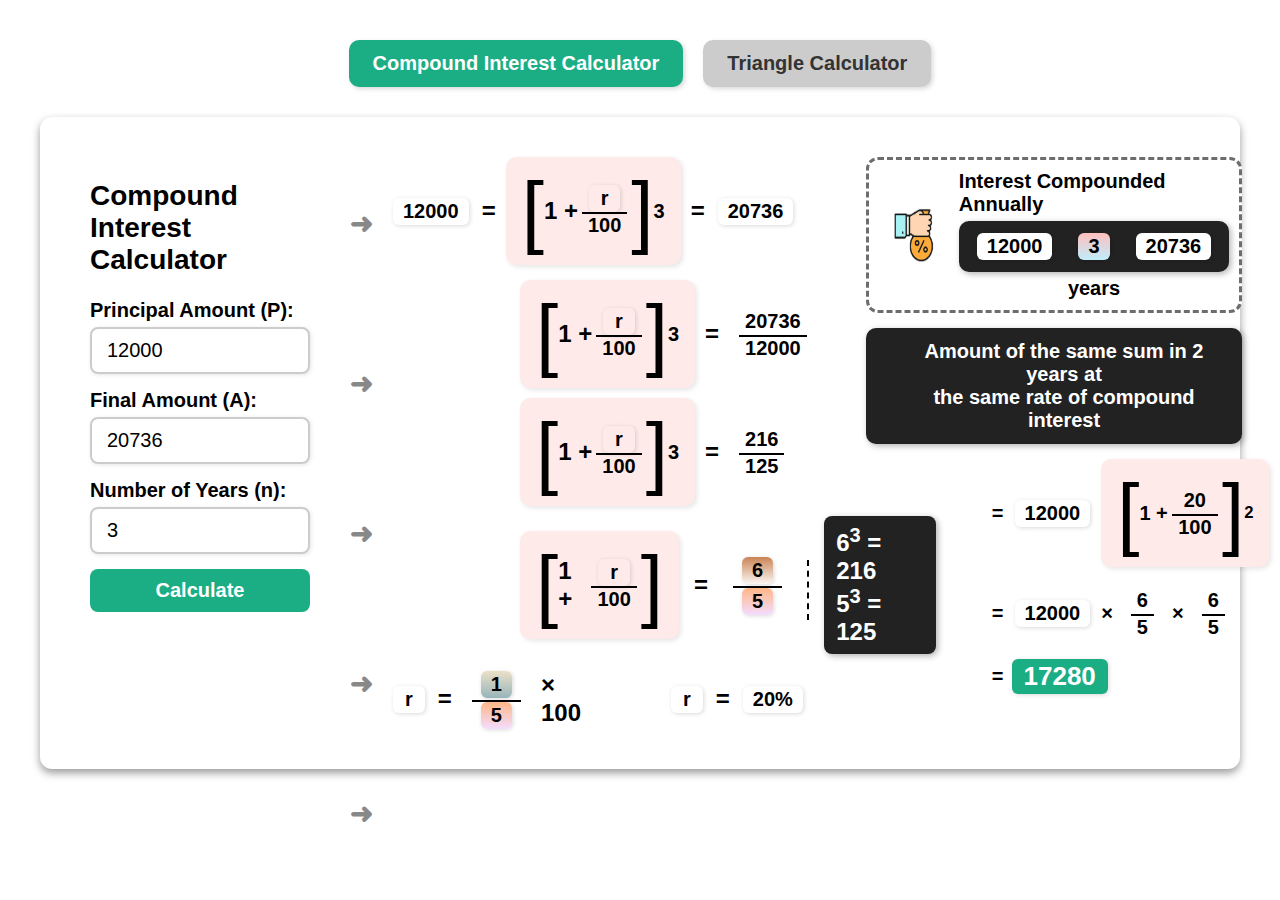
<file: index.html>
<!DOCTYPE html>
<html lang="en">
<head>
    <meta charset="UTF-8">
    <meta name="viewport" content="width=device-width, initial-scale=1.0">
    <title>Combined Math Calculators</title>
    <link rel="stylesheet" href="final.css">
</head>
<body>
    <!-- Calculator Selection Tabs -->
    <div class="calculator-tabs">
        <button class="tab-button active" onclick="showCalculator('compound')">Compound Interest Calculator</button>
        <button class="tab-button" onclick="showCalculator('triangle')">Triangle Calculator</button>
    </div>

    <!-- Compound Interest Calculator Section -->
    <div id="compound-calculator" class="calculator-section active">
        <div class="container">
            <!-- Input Section -->
            <div class="input-section">
                <h2>Compound Interest Calculator</h2>

                <div class="input-group">
                    <label for="principal">Principal Amount (P):</label>
                    <input type="number" id="principal" value="12000">
                </div>

                <div class="input-group">
                    <label for="final">Final Amount (A):</label>
                    <input type="number" id="final" value="20736">
                </div>

                <div class="input-group">
                    <label for="years">Number of Years (n):</label>
                    <input type="number" id="years" value="3">
                </div>

                <button id="calculate">Calculate</button>
                <div id="error"></div>
            </div>

            <!-- Arrow Column -->
            <div class="arrow-col">
                <div class="arrow arrow1">➜</div>
                <div class="arrow arrow2">➜</div>
                <div class="arrow arrow3">➜</div>
                <div class="arrow arrow4">➜</div>
                <div class="arrow arrow5">➜</div>
            </div>

            <!-- Left Column -->
            <div class="left-col">
                <div class="step">
                    <span class="numbox" id="intial">12000</span>
                    <span>=</span>
                    <div class="bracket">
                        <span class="thirdBracket">[</span> 1 +
                        <span class="fraction">
                            <span class="top varbox R" >r</span>
                            <span class="bottom">100</span>
                        </span> <span class="thirdBracket">]</span> <sup id="year">3</sup>
                    </div>
                    <span>=</span>
                    <span class="numbox" id="final_amount">20736</span>
                </div>

                <div style="position: relative; left:130px; display: flex;flex-direction: column ; row-gap: 10px;">
                    <div class="step">
                        <div class="bracket"> <span class="thirdBracket">[</span> 1 +
                            <span class="fraction">
                                <span class="top varbox R">r</span>
                                <span class="bottom">100</span>
                            </span> <span class="thirdBracket">]</span><sup>3</sup>
                        </div>
                        <span>=</span>
                        <span class="fraction">
                            <span class="top" id="top1">20736</span>
                            <span class="bottom" id="bottom1">12000</span>
                        </span>
                    </div>

                    <div class="step">
                        <div class="bracket"> <span class="thirdBracket">[</span> 1 +
                            <span class="fraction">
                                <span class="top varbox R">r</span>
                                <span class="bottom">100</span>
                            </span> <span class="thirdBracket">]</span><sup>3</sup>
                        </div>
                        <span>=</span>
                        <span class="fraction">
                            <span class="top" id="top2">216</span>
                            <span class="bottom" id="bottom2">125</span>
                        </span>
                    </div>

                    <div class="dashed-container">
                        <div class="bracket"> <span class="thirdBracket">[</span> 1 +
                            <span class="fraction">
                                <span class="top varbox R">r</span>
                                <span class="bottom">100</span>
                            </span> <span class="thirdBracket">]</span>
                        </div>
                        <span>=</span>
                        <span class="fraction">
                            <span class="top"><span class="numbox num6" id="top3">6</span></span>
                            <span class="bottom"><span class="numbox num5" id="bottom3">5</span></span>
                        </span>

                        <div class="dashed-line"></div>

                        <div class="step">
                            <span class="blackbox-inline "><span id="black_box">6</span><sup id="black_box_above">3</sup> = <span id="black_box_ans">216</span><br><span id="black_box1">5</span><sup id="black_box_above1">3</sup> = <span id="black_box_ans1">125</span></span>
                        </div>
                    </div>
                </div>

                <div class="step">
                    <span class="varbox R">r</span>
                    <span>=</span>
                    <span class="fraction">
                        <span class=" top"><span class="numbox num1" id="top4">1</span></span>
                        <span class="bottom"><span class="numbox num5" id="bottom4">5</span></span>
                    </span>
                    <span>× 100</span>
                    <span class="varbox R" style="margin-left: 80px;">r</span>
                    <span>=</span>
                    <span class="numbox" id="rate">20%</span>
                </div>
            </div>

            <!-- Right Column -->
            <div class="right-col">
                <div class="right-top-box">
                    <img src="assets/interesticon.png" alt="icon">
                    <div class="vertical-content">
                        <span>Interest Compounded Annually</span>

                        <!-- ARROW + BLACKBOX WRAPPER -->
                        <div class="blackbox-container">
                            <div class="long-arrow"></div>
                            <div class="blackbox" style="color: #000;">
                                <span class="numbox" id="statement_final">12000</span>
                                <span class="numbox num3" id="statement_year">3</span>
                                <span class="numbox" id="statement_intial">20736</span>
                            </div>
                        </div>

                        <span style="text-align: center;">years</span>
                    </div>
                </div>

                <div class="blackbox" style="padding-left: 35px;">
                    Amount of the same sum in 2 years at<br />
                    the same rate of compound interest
                </div>

                <div style="position: relative;left: 126px; display: flex; flex-direction: column; row-gap: 20px;">
                    <div class="calc-line">
                        <span>=</span>
                        <span class="numbox" id="right_intial">12000</span>
                        <span class="bracket"> <span class="thirdBracket">[</span>1 +
                            <span class="fraction">
                                <span class="top" id="right_rate">20</span>
                                <span class="bottom">100</span>
                            </span> <span class="thirdBracket">]</span>
                            <sup>2</sup>
                        </span>
                    </div>

                    <div class="calc-line">
                        <span>=</span>
                        <span class="numbox" id="left_right">12000</span>
                        <span>×</span>
                        <span class="fraction">
                            <span class="top" id="right_top22">6</span>
                            <span class="bottom" id="right_down22">5</span>
                        </span>
                        <span>×</span>
                        <span class="fraction">
                            <span class="top" id="right_top222">6</span>
                            <span class="bottom" id="right_down222">5</span>
                        </span>
                    </div>

                    <div class="calc-line">
                        <span>=</span>
                        <span class="highlight" id="finalOutput">17280</span>
                    </div>
                </div>
            </div>
        </div>
    </div>

    <!-- Triangle Calculator Section -->
    <div id="triangle-calculator" class="calculator-section">
        <div class="triangle-container">
            <!-- Input Section -->
            <div class="triangle-input-section">
                <h2>Enter Triangle Sides</h2>
                <form id="triangle-form">
                    <div class="triangle-input-group">
                        <label for="side-a">Side AC:</label>
                        <input type="number" id="side-a" name="side-a" placeholder="Enter side a" value="25" required>
                    </div>
                    <div class="triangle-input-group">
                        <label for="side-b">Side BC:</label>
                        <input type="number" id="side-b" name="side-b" placeholder="Enter side b" value="24" required>
                    </div>
                    <button type="button" id="triangle">Calculate</button>
                </form>
            </div>

            <!-- Explanation Box -->
            <div class="explanation-box-1">
                <div class="math-box">
                    <span class="highlight-a">A</span>
                    <span class="highlight-c">C</span>
                    -
                    <span class="highlight-b">B</span>
                    <span class="highlight-c">C</span>
                    = <span class="left">1</span>
                </div>

                <div class="pythagoras-box">
                    <div class="math-box">
                        <div><span id="side1-display">25</span> - <span id="side2-display">24</span> = <span class="left">1</span> &nbsp;&nbsp;&nbsp;&nbsp; <span id="side1-display1">25</span><sup>2</sup> - <span id="side2-display1">24</span><sup>2</sup> =<span id="side3-display1">7</span><sup>2</sup></div>
                        <div> <img src="./assets/arrow.png" alt="arrow" class="arrow-img"></div>
                        <div id="final_ans">7, 24, 25 is a Pythagorean triplet</div>
                    </div>
                </div>

                <div class="triangle-fraction-container">
                    <span>(Sec <span class="highlight-c">C</span> + Cot <span class="highlight-a">A</span>) =</span>
                    <div class="triangle-fraction">
                        <div id="sec-num">25</div>
                        <div class="line-by"></div>
                        <div id="sec-den">24</div>
                    </div>
                    <span>&nbsp;+&nbsp;</span>
                    <div class="triangle-fraction">
                        <div id="cot-num">7</div>
                        <div class="line-by"></div>
                        <div id="cot-den">24</div>
                    </div>
                </div>

                <div class="triangle-fraction-container" style="margin-left: 190px;">
                    <span>=</span>
                    <div class="answer-box" id="result-box"><span id="res_num">4</span>/<span id="res_den">3</span></div>
                </div>
            </div>

            <!-- Triangle Diagram -->
            <div class="diagram-formula">
                <div class="triangle-diagram">
                    <div class="side ab"></div>
                    <div class="side bc"></div>
                    <svg class="side-ac-line" width="240" height="140">
                        <polygon points="0,140 0,0 240,140" fill="rgba(173, 216, 230, 0.2)" />
                        <line x1="0" y1="0" x2="240" y2="140" stroke="black" stroke-width="4" />
                    </svg>
                    <div class="label point-a">A</div>
                    <div class="label point-b">B</div>
                    <div class="label point-c">C</div>
                    <div class="dimension ab-label"><span id="ab-label">7</span> cm</div>
                    <div class="dimension bc-label"><span id="bc-label">24</span> cm</div>
                    <div class="dimension ac-label"><span id="ac-label">25</span> cm</div>
                </div>

                <div class="formulaBoxUltimate">
                    <div class="formula-table top-radius">
                        <div class="triangle-fraction-container">
                            Sec <span class="highlight-c">C</span> =
                            <div class="triangle-fraction">
                                <div>Hypotenuse</div>
                                <div class="linel-by"></div>
                                <div>Base</div>
                            </div>
                        </div>
                    </div>
                    <div class="formula-table bottom-radius">
                        <div class="triangle-fraction-container">
                            Cot <span class="highlight-a">A</span> =
                            <div class="triangle-fraction">
                                <div>Perpendicular</div>
                                <div class="linel-by"></div>
                                <div>Base</div>
                            </div>
                        </div>
                    </div>
                </div>
            </div>
        </div>
    </div>

    <script src="final.js"></script>
</body>
</html>
</file>
<file: final.css>
/* ========== COMPOUND INTEREST CALCULATOR STYLES (from main2.css) ========== */
body {
  margin: 0;
  padding: 20px;
  font-family: Calibri, sans-serif;
  font-size: 24px; /* slightly smaller for better balance */
  font-weight: bold;
  background: #fff;
}

.container {
  max-width: 1200px; /* slightly larger container */
  margin: auto;
  display: flex;
  gap: 20px; /* more spacing between columns */
  box-shadow: 0 4px 8px rgba(-10,0,0,0.4);
  border-radius: 12px;
  padding: 40px 50px; /* adjusted padding for cleaner look */
  position: relative;
}

.arrow-col {
  width: 40px;
  position: relative;
  margin-right: 20px;
}

.arrow {
  position: absolute;
  left: 0;
  font-size: 28px; /* slightly smaller arrow */
  color: #888;
}

.arrow1 { top: 50px; }
.arrow2 { top: 210px; }
.arrow3 { top: 360px; }
.arrow4 { top: 510px; }
.arrow5 { top: 640px; }

.left-col {
  flex: 1.3; /* slightly wider left column */
  display: flex;
  flex-direction: column;
  gap: 15px;
}

.right-col {
  flex: 1.1; /* slightly narrower right column */
  display: flex;
  flex-direction: column;
  gap: 15px;
  padding-left: 40px; /* smaller gap */
}

.step {
  display: flex;
  align-items: center;
  gap: 10px;
}

.bracket {
  background: #ffeaea;
  padding: 8px 16px; /* slightly smaller padding */
  display: flex;
  align-items: center;
  border-radius: 10px;
  box-shadow: 2px 2px 5px rgba(0,0,0,0.1);
}

.fraction {
  display: inline-flex;
  flex-direction: column;
  align-items: center;
  justify-content: center;
  margin: 0 4px; /* slightly tighter spacing */
}

.fraction .top {
  padding: 2px 12px; 
  font-size: 20px;
}

.fraction .bottom {
  border-top: 2px solid #000;
  padding: 0 6px;
  font-size: 20px;
}

.varbox {
  padding: 2px 12px;
  border-radius: 6px;
  display: inline-block;
  margin: 0 3px;
  box-shadow: 1px 1px 4px rgba(0, 0, 0, 0.15);
  font-size: 20px;
}

.numbox {
  background: #ffffff;
  padding: 2px 10px;
  border-radius: 6px;
  display: inline-block;
  margin: 0 3px;
  box-shadow: 1px 1px 4px rgba(0, 0, 0, 0.15);
  z-index: 2;
  font-size: 20px;
}

.highlight {
  background: #1bad83;
  color: white;
  padding: 2px 12px;
  border-radius: 6px;
  box-shadow: 1px 1px 4px rgba(0, 0, 0, 0.15);
  font-size: 26px; /* slightly smaller to fit layout */
}

.dashed-container {
  display: flex;
  justify-content: space-between;
  gap: 15px;
  position: relative;
  align-items: center;
}

.dashed-line {
  width: 0;
  border-left: 2px dashed #000; /* thinner dashed line */
  height: 60px; /* slightly smaller */
  position: relative;
  top: 5px;
}

.blackbox-inline {
  background: #222;
  color: #fff;
  padding: 8px 12px;
  border-radius: 8px;
  font-size: 24px;
  box-shadow: 2px 2px 6px rgba(0,0,0,0.3);
  gap: 10px;
}

.blackbox {
  background: #222;
  color: #fff;
  padding: 12px 15px;
  border-radius: 10px;
  box-shadow: 2px 2px 6px rgba(0,0,0,0.3);
  text-align: center;
  display: flex;
  gap: 20px;
  font-size: 20px;
}

.right-top-box {
  display: flex;
  align-items: center;
  gap: 10px;
  background: #fff;
  border: 3px dashed #6d6d6d;
  padding: 10px;
  border-radius: 12px;
}

.right-top-box img {
  width: 70px; /* smaller image */
  height: 95px;
}

.vertical-content {
  display: flex;
  flex-direction: column;
  gap: 5px;
  font-size: 20px;
}

.calc-line {
  display: flex;
  align-items: center;
  gap: 8px;
  font-size: 20px;
}

.thirdBracket {
  font-size: 80px; /* slightly smaller bracket */
  font-weight: 100;
}

/* ===== INPUT SECTION STYLING ===== */
.input-section {
  flex: 0.8;
  display: flex;
  flex-direction: column;
  gap: 15px;
  margin-right: 20px;
}

.input-section h2 {
  font-size: 28px;
  margin-bottom: 8px;
}

.input-group {
  display: flex;
  flex-direction: column;
  gap: 5px;
}

.input-group label {
  font-size: 20px;
  font-weight: bold;
}

.input-group input {
  padding: 10px 15px;
  font-size: 20px;
  border-radius: 8px;
  border: 2px solid #ccc;
  outline: none;
  box-shadow: 1px 1px 4px rgba(0,0,0,0.1);
  width: 220px; /* slightly smaller */
}

.input-group input:focus {
  border-color: #1bad83;
  box-shadow: 0 0 6px rgba(27,173,131,0.6);
}

button#calculate {
  padding: 10px 18px;
  font-size: 20px;
  font-weight: bold;
  background: #1bad83;
  color: #fff;
  border: none;
  border-radius: 8px;
  cursor: pointer;
  width: 220px;
  transition: 0.3s ease;
}

button#calculate:hover {
  background: #148a67;
}

/* ===== Number Gradient Colors ===== */
.num0 { background: linear-gradient(to bottom, #F8BACA, #A1C1E0);}
.num1 { background: linear-gradient(to bottom, #EBE0C7, #97B5BB);}
.num2 { background: linear-gradient(to bottom, #F3DDFF, #F9FAD7);}
.num3 { background: linear-gradient(to bottom, #FFBFBD, #C0EEFC);}
.num4 { background: linear-gradient(to bottom, #F5DEE7, #EEB8CC);}
.num5 { background: linear-gradient(to bottom, #FFB686, #F3DDFF);}
.num6 { background: linear-gradient(to bottom, #CA8454, #FBF6F3);}
.num7 { background: linear-gradient(to bottom, #3399FE, #F0F7FF);}
.num8 { background: linear-gradient(to bottom, #B8DDFF, #ffffff);}
.num9 { background: linear-gradient(to bottom, #F1FAFB, #8DD6D8);}

/* ========== TRIANGLE CALCULATOR STYLES (from main.css) ========== */
/* Override body styles for triangle calculator */
#triangle-calculator body {
  background: #f6f8fb;
  padding: 20px;
  color: #333;
  font-size: 27px;
  font-weight: bold;
}

/* Triangle container - different from compound interest container */
.triangle-container {
  display: flex;
  justify-content: center;
  margin: auto;
  background: white;
  padding: 20px;
  border-radius: 16px;
  box-shadow: 0 4px 12px rgba(0,0,0,0.1);
  gap: 80px;
}

/* Triangle Input Section - different from compound input section */
.triangle-input-section {
  display: flex;
  flex-direction: column;
  gap: 16px;
  margin-bottom: 20px;
}

.triangle-input-section h2 {
  font-size: 28px;
  color: #333;
  text-align: center;
}

.triangle-input-group {
  display: flex;
  flex-direction: column;
  gap: 6px;
}

.triangle-input-group label {
  font-size: 22px;
  font-weight: bold;
}

.triangle-input-group input {
  padding: 8px 12px;
  font-size: 22px;
  border-radius: 10px;
  border: 2px solid #ccc;
  outline: none;
  box-shadow: 2px 2px 4px rgba(181,181,181,0.5);
  transition: 0.3s;
}

.triangle-input-group input:focus {
  border-color: #3399FF;
  box-shadow: 2px 2px 6px rgba(51,153,255,0.5);
}

input[type=number]::-webkit-inner-spin-button, 
input[type=number]::-webkit-outer-spin-button { 
  -webkit-appearance: none;
  margin: 0;
}

.triangle-input-section button {
  padding: 10px 20px;
  font-size: 24px;
  font-weight: bold;
  color: white;
  background: #1BAD83;
  border: none;
  border-radius: 10px;
  cursor: pointer;
  transition: 0.3s;
  margin-top:5px;
  box-shadow: 3px 3px 4px rgba(181,181,181,1.5);
}

.triangle-input-section button:hover {
  background: #17a06e;
}

/* Triangle Diagram */
.triangle-diagram {
  position: relative;
  width: 240px;
  height: 140px;
  margin: 40px auto;
}

.side.ab {
  position: absolute;
  left: 0;
  bottom: 0;
  width: 4px;
  height: 140px;
  background: black;
}

.side.bc {
  position: absolute;
  left: 0;
  bottom: 0;
  width: 240px;
  height: 4px;
  background: black;
}

.side-ac-line {
  position: absolute;
  left: 0;
  bottom: 0;
}

.label {
  position: absolute;
  font-weight: bold;
  background: white;
  padding: 2px 6px;
  border-radius: 6px;
  box-shadow: 3px 3px 4px rgba(181, 181, 181, 1.5);
  color: black;
}

.point-a { top: -20px; left: -15px; background-color: #ED8392; }
.point-b { bottom: -25px; left: -15px; background-color: #7BC3EC; }
.point-c { bottom: -25px; right: -15px; background-color: #B7F3F0; }

.dimension {
  position: absolute;
  background: white;
  padding: 2px 6px;
  border-radius: 10px;
  box-shadow: 3px 3px 4px rgba(181, 181, 181, 1.5);
}

.ab-label { left: -40px; top: 45px; background: linear-gradient(to top, #F5FAFF, #3399FF); }
.bc-label { bottom: -35px; left: 90px; background: linear-gradient(to top, #F9FAD6, #F3DDFF); }
.ac-label { top: 40px; right: 90px; background: linear-gradient(to top, #F3DDFF, #FEB78A); }

.explanation-box-1 {
  border-radius: 12px;
  padding: 16px;
  margin-bottom: 20px;
  box-shadow: 0 2px 6px rgba(0,0,0,0.05);
  display: flex;
  flex-direction: column;
  width: fit-content;
  gap: 20px;
  align-items: center;
}

.math-box {
  border-radius: 12px;
  padding: 10px 20px;
  margin: 10px 0;
  font-weight: bold;
  display: inline-block;
  text-align: center;
}

/* Triangle fraction styles - different naming to avoid conflicts */
.triangle-fraction {
  display: flex;
  flex-direction: column;
  align-items: center;
}

.line-by { width: 40px; height: 3px; background: gray; }
.linel-by { width: 140px; height: 3px; background: white; }

.triangle-fraction-container {
  display: flex;
  align-items: center;
  justify-content: left;
  gap: 6px;
}

.answer-box {
  font-size: 30px;
  background-color: #1BAD83;
  color: white;
  padding: 6px 20px;
  border-radius: 10px;
  font-weight: bold;
  margin-left: 10px;
  box-shadow: 3px 3px 4px rgba(181, 181, 181, 1.5);
}

.formulaBoxUltimate {
  width: 298px;
  display: flex;
  flex-direction: column;
  gap: 2px;
  margin-top: 10px;
}

.formula-table {
  background: #222;
  color: white;
  border-radius: 10px;
  padding: 10px 20px;
  display: inline-block;
  display: flex;
  flex-direction: column;
}

.top-radius { border-radius: 10px 10px 0 0; }
.bottom-radius { border-radius: 0 0 10px 10px; }

.arrow-img { width: 50px; }

/* Highlight colors */
.highlight-a { background:#ED8392; color:black; padding:4px 8px; border-radius:6px; box-shadow: 3px 3px 4px rgba(181,181,181,1.5); }
.highlight-b { background:#7BC3EC; color:black; padding:4px 8px; border-radius:6px; box-shadow: 3px 3px 4px rgba(181,181,181,1.5); }
.highlight-c { background:#B7F3F0; color:black; padding:4px 8px; border-radius:6px; box-shadow: 3px 3px 4px rgba(181,181,181,1.5); }

.pythagoras-box {
  border: 2px solid #ccc;
  border-radius: 10px;
  background: #F2F2F2;
}

/* ========== TAB NAVIGATION STYLES ========== */
* {
  box-sizing: border-box;
  font-family: Calibri, sans-serif;
}

.calculator-tabs {
  display: flex;
  justify-content: center;
  gap: 20px;
  margin: 20px 0 30px 0;
}

.tab-button {
  padding: 12px 24px;
  font-size: 20px;
  font-weight: bold;
  background: #ccc;
  color: #333;
  border: none;
  border-radius: 10px;
  cursor: pointer;
  transition: 0.3s;
  box-shadow: 2px 2px 4px rgba(181,181,181,0.5);
}

.tab-button.active {
  background: #1bad83;
  color: white;
}

.tab-button:hover {
  background: #148a67;
  color: white;
}

.calculator-section {
  display: none;
}

.calculator-section.active {
  display: block;
}
</file>
